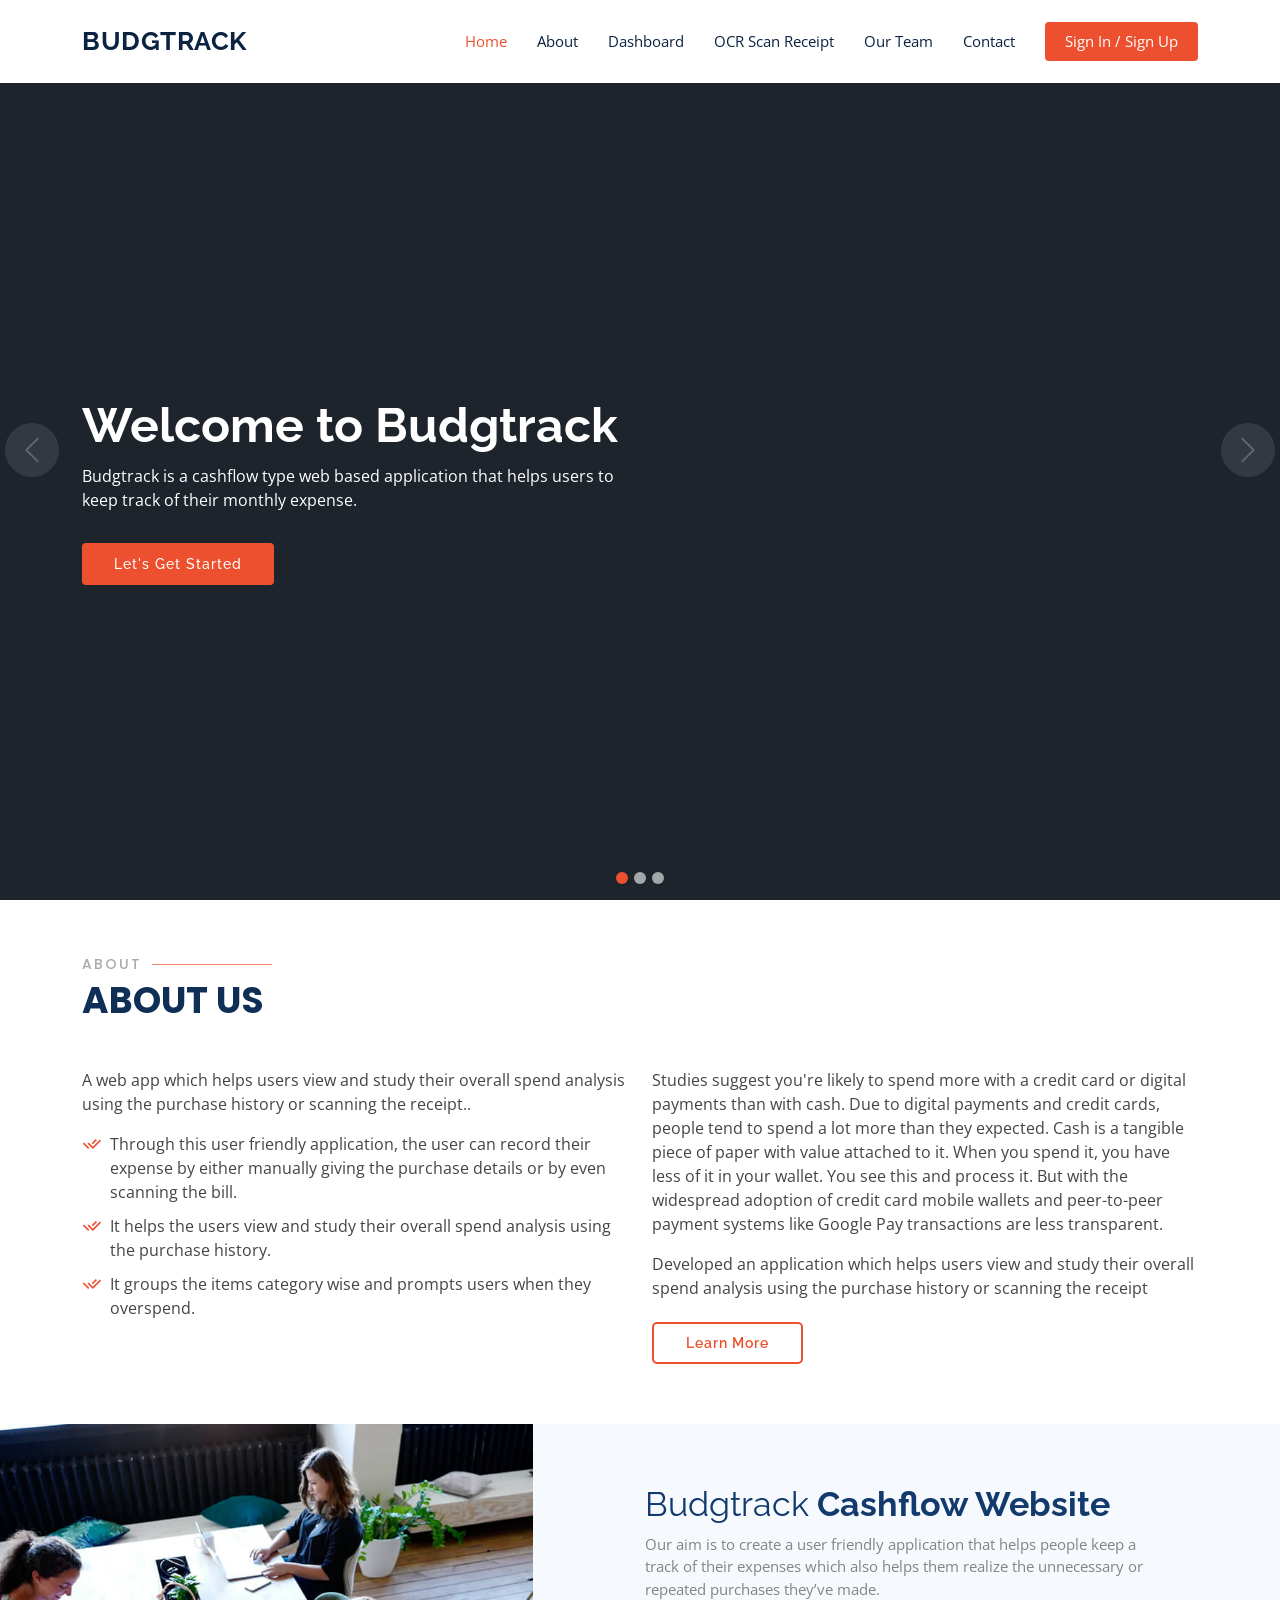
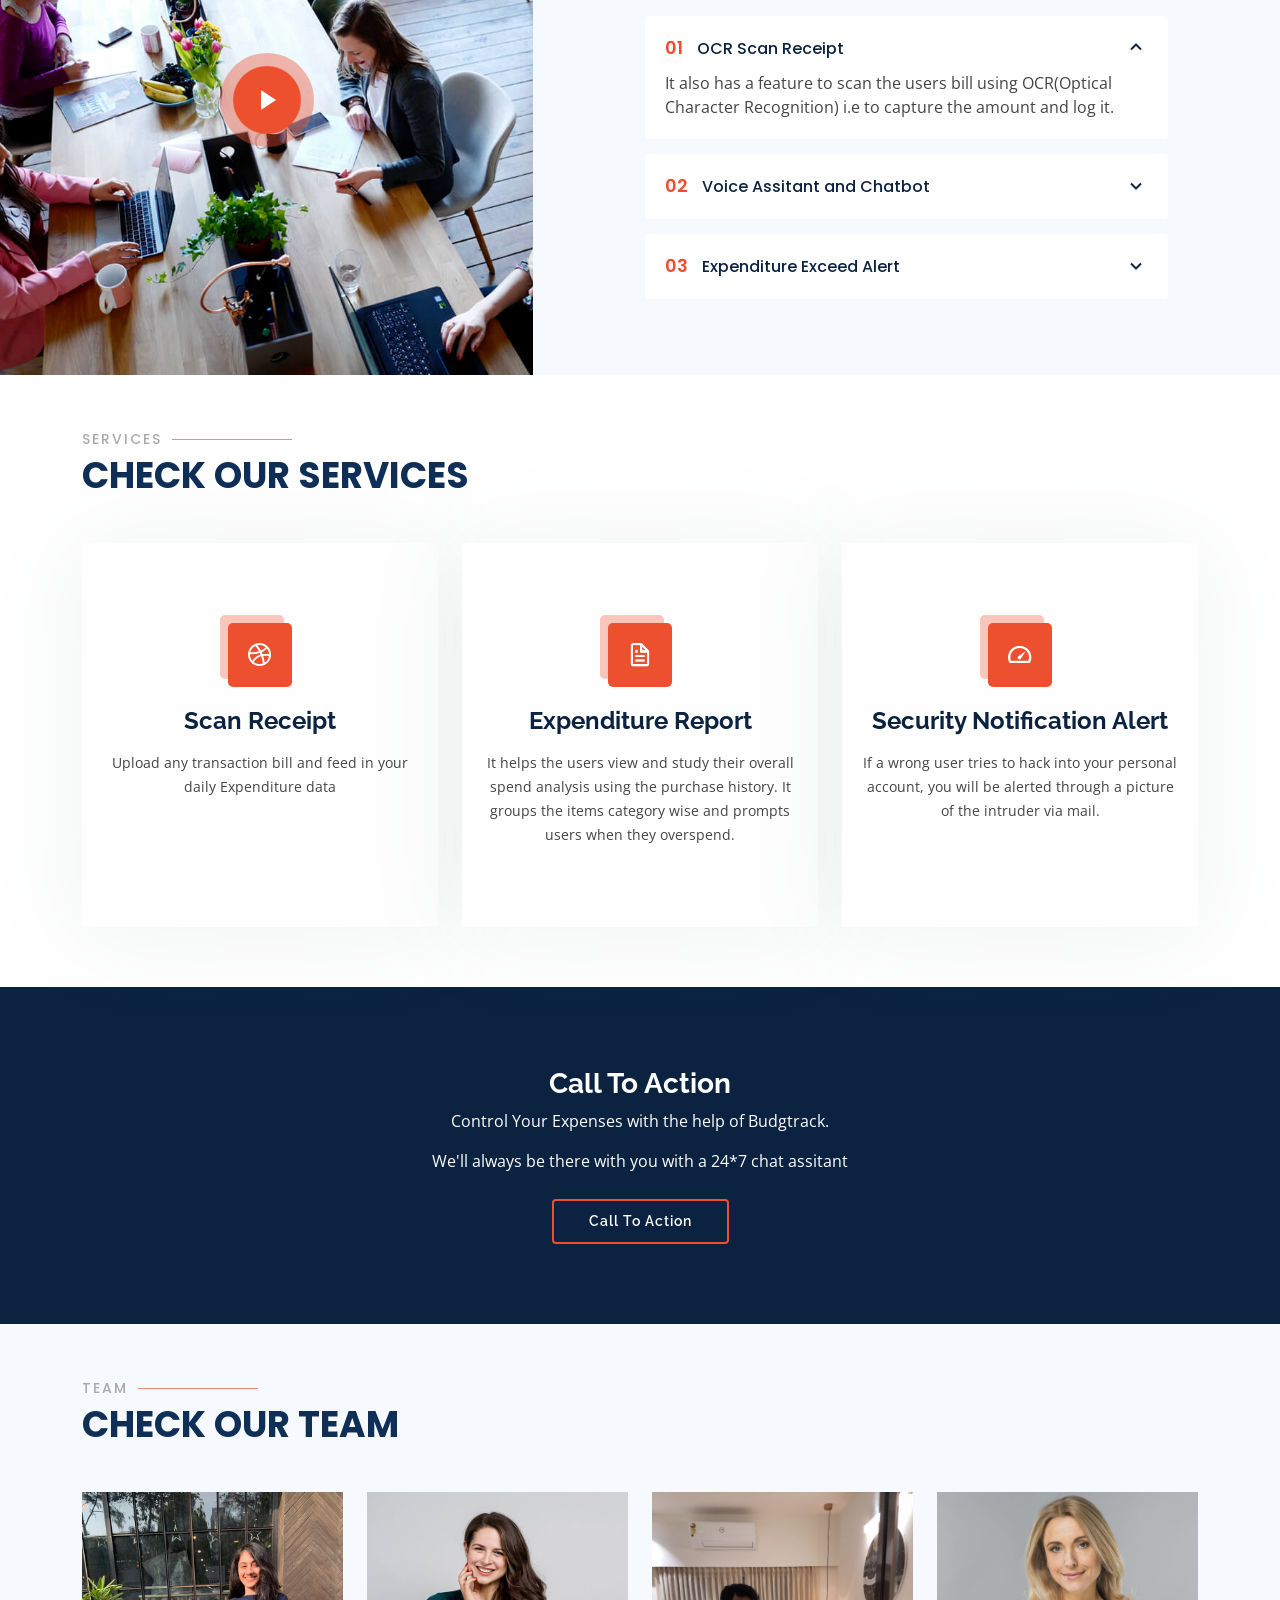
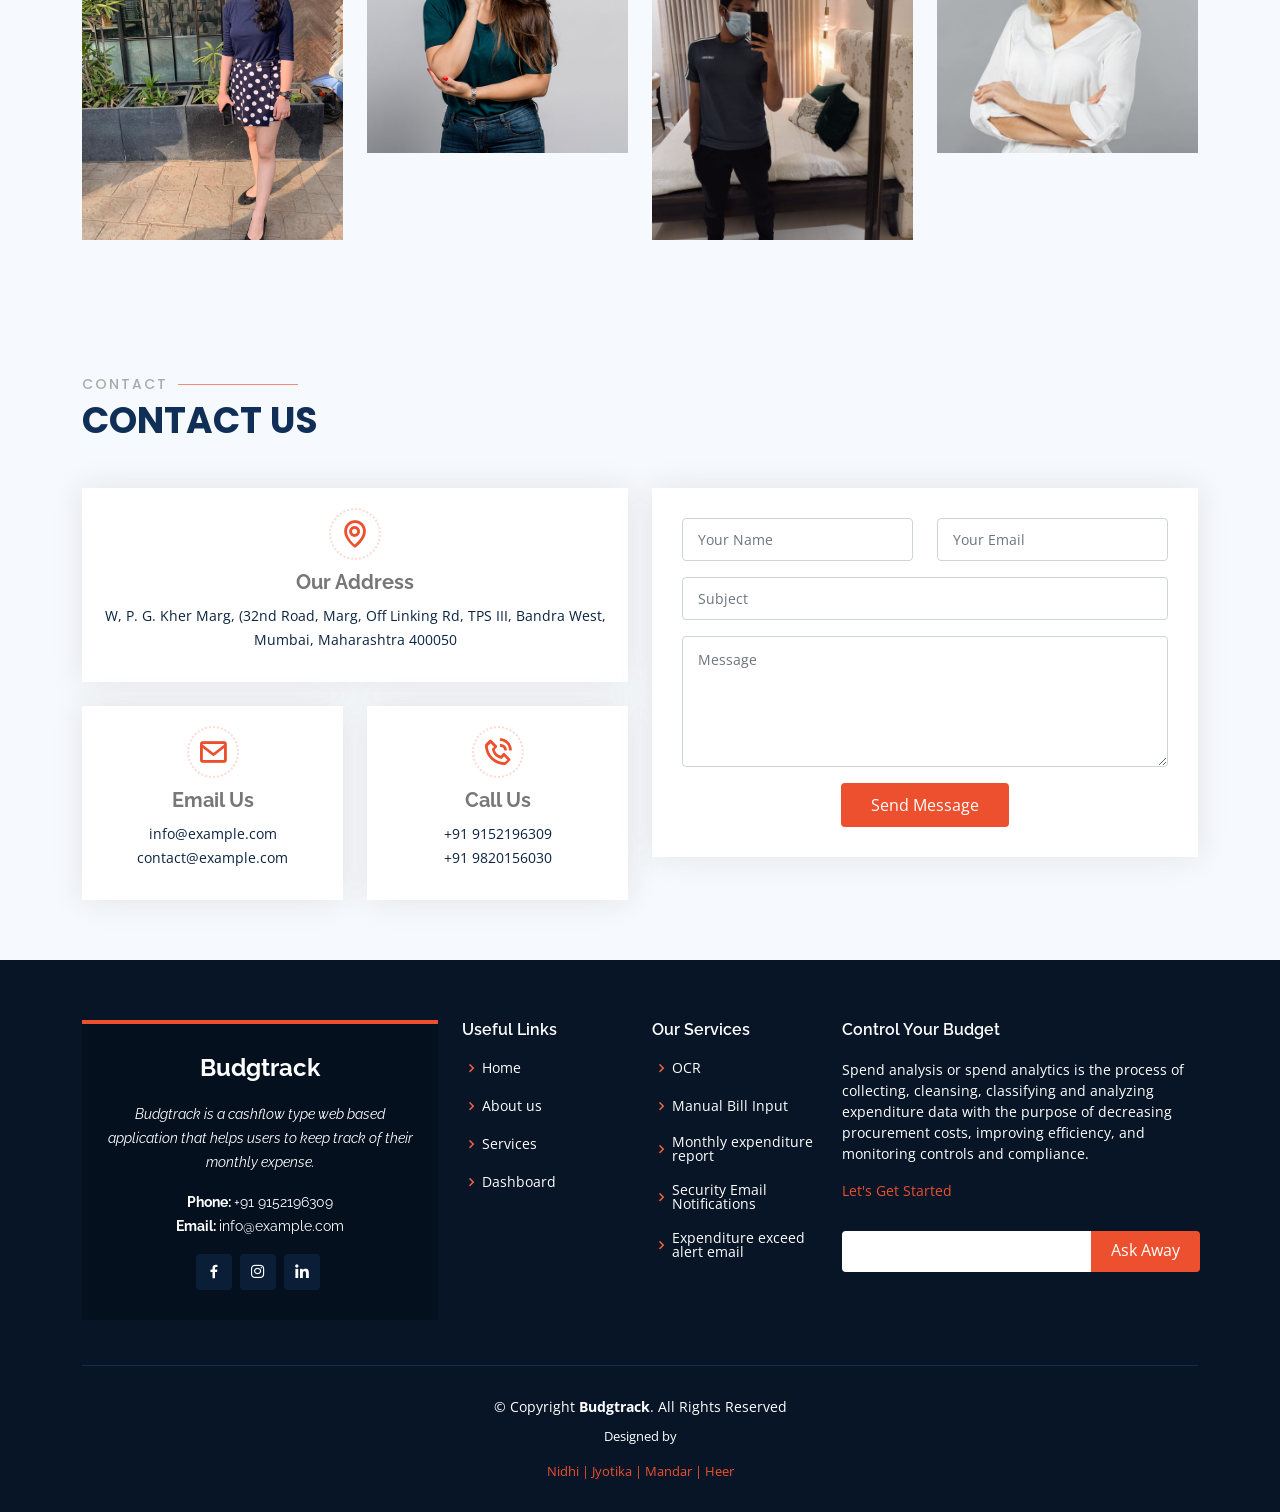
<file: index.html>
<!DOCTYPE html>
<html lang="en">

<head>
  <meta charset="utf-8">
  <meta content="width=device-width, initial-scale=1.0" name="viewport">

  <title>Budgtrack - Cashflow based webiste</title>
  <meta content="" name="description">
  <meta content="" name="keywords">

  <!-- Google Fonts -->
  <link
    href="https://fonts.googleapis.com/css?family=Open+Sans:300,300i,400,400i,600,600i,700,700i|Raleway:300,300i,400,400i,500,500i,600,600i,700,700i|Poppins:300,300i,400,400i,500,500i,600,600i,700,700i"
    rel="stylesheet">

  <!-- Vendor CSS Files -->
  <link href="assets/vendor/animate.css/animate.min.css" rel="stylesheet">
  <link href="assets/vendor/aos/aos.css" rel="stylesheet">
  <link href="assets/vendor/bootstrap/css/bootstrap.min.css" rel="stylesheet">
  <link href="assets/vendor/bootstrap-icons/bootstrap-icons.css" rel="stylesheet">
  <link href="assets/vendor/boxicons/css/boxicons.min.css" rel="stylesheet">
  <link href="assets/vendor/glightbox/css/glightbox.min.css" rel="stylesheet">
  <link href="assets/vendor/remixicon/remixicon.css" rel="stylesheet">
  <link href="assets/vendor/swiper/swiper-bundle.min.css" rel="stylesheet">

  <!-- Template Main CSS File -->
  <link href="assets/css/style.css" rel="stylesheet">

  <!-- =======================================================
  * Template Name: Multi - v4.7.0
  * Template URL: https://bootstrapmade.com/multi-responsive-bootstrap-template/
  * Author: BootstrapMade.com
  * License: https://bootstrapmade.com/license/
  ======================================================== -->
</head>

<body>

  <!-- ======= Header ======= -->
  <header id="header" class="fixed-top">
    <div class="container d-flex align-items-center justify-content-between">

      <h1 class="logo"><a href="index.html">Budgtrack</a></h1>
      <!-- Uncomment below if you prefer to use an image logo -->
      <!-- <a href="index.html" class="logo"><img src="assets/img/logo.png" alt="" class="img-fluid"></a>-->

      <nav id="navbar" class="navbar">
        <ul>
          <li><a class="nav-link scrollto active" href="#hero">Home</a></li>
          <li><a class="nav-link scrollto" href="#about">About</a></li>
          <li><a class="nav-link scrollto" href="#services">Dashboard</a></li>
          <li><a class="nav-link scrollto " href="#services">OCR Scan Receipt</a></li>
          <li><a class="nav-link scrollto " href="#team">Our Team</a></li>
          <li><a class="nav-link scrollto" href="#contact">Contact</a></li>
          <li><a class="getstarted scrollto" href="signin.html">Sign In / Sign Up</a></li>
        </ul>
        <i class="bi bi-list mobile-nav-toggle"></i>
      </nav><!-- .navbar -->

    </div>
  </header><!-- End Header -->

  <!-- ======= Hero Section ======= -->
  <section id="hero">
    <div id="heroCarousel" data-bs-interval="5000" class="carousel slide carousel-fade" data-bs-ride="carousel">

      <ol class="carousel-indicators" id="hero-carousel-indicators"></ol>

      <div class="carousel-inner" role="listbox">

        <!-- Slide 1 -->
        <div class="carousel-item active" style="background-image: url(https://qvalia.com/app/uploads/2021/08/010.jpg)">
          <div class="carousel-container">
            <div class="container">
              <h2 class="animate__animated animate__fadeInDown">Welcome to <span>Budgtrack</span></h2>
              <p class="animate__animated animate__fadeInUp">Budgtrack is a cashflow type web based application that
                helps users to keep track of their monthly expense.</p>
              <a href="#about" class="btn-get-started animate__animated animate__fadeInUp scrollto">Let's Get
                Started</a>
            </div>
          </div>
        </div>

        <!-- Slide 2 -->
        <div class="carousel-item"
          style="background-image: url(https://cdn.pixabay.com/photo/2020/02/07/18/05/graph-4827948_1280.jpg)">
          <div class="carousel-container">
            <div class="container">
              <h2 class="animate__animated animate__fadeInDown">Scan Receipt</h2>
              <p class="animate__animated animate__fadeInUp">Through this user friendly application, the user can record
                their expense by either manually giving the purchase details or by even scanning the bill.</p>
              <a href="#about" class="btn-get-started animate__animated animate__fadeInUp scrollto">Scan Any Transaction
                Receipt</a>
            </div>
          </div>
        </div>

        <!-- Slide 3 -->
        <div class="carousel-item"
          style="background-image: url(https://i0.wp.com/knowledge.carolina.com/wp-content/uploads/2021/08/graph_3068300.jpg?w=1440&ssl=1)">
          <div class="carousel-container">
            <div class="container">
              <h2 class="animate__animated animate__fadeInDown">Dashboard</h2>
              <p class="animate__animated animate__fadeInUp">It helps the users view and study their overall spend
                analysis using the purchase history.

                It groups the items category wise and prompts users when they overspend..</p>
              <a href="#about" class="btn-get-started animate__animated animate__fadeInUp scrollto">Dashboard</a>
            </div>
          </div>
        </div>

      </div>

      <a class="carousel-control-prev" href="#heroCarousel" role="button" data-bs-slide="prev">
        <span class="carousel-control-prev-icon bi bi-chevron-left" aria-hidden="true"></span>
      </a>

      <a class="carousel-control-next" href="#heroCarousel" role="button" data-bs-slide="next">
        <span class="carousel-control-next-icon bi bi-chevron-right" aria-hidden="true"></span>
      </a>

    </div>
  </section><!-- End Hero -->

  <main id="main">

    <!-- ======= About Section ======= -->
    <section id="about" class="about">
      <div class="container" data-aos="fade-up">

        <div class="section-title">
          <h2>About</h2>
          <p>About Us</p>
        </div>

        <div class="row content">
          <div class="col-lg-6">
            <p>
              A web app which helps users view and study their overall spend analysis using the purchase history or
              scanning the receipt..
            </p>
            <ul>
              <li><i class="ri-check-double-line"></i>Through this user friendly application, the user can record their
                expense by either manually giving the purchase details or by even scanning the bill.</li>
              <li><i class="ri-check-double-line"></i> It helps the users view and study their overall spend analysis
                using the purchase history.</li>
              <li><i class="ri-check-double-line"></i> It groups the items category wise and prompts users when they
                overspend.</li>
            </ul>
          </div>
          <div class="col-lg-6 pt-4 pt-lg-0">
            <p>
              Studies suggest you're likely to spend more with a credit card or digital payments than with cash. Due to
              digital payments and credit cards, people tend to spend a lot more than they expected. Cash is a tangible
              piece of paper with value attached to it. When you spend it, you have less of it in your wallet. You see
              this and process it. But with the widespread adoption of credit card mobile wallets and peer-to-peer
              payment systems like Google Pay
              transactions are less transparent.
            <p></p>
            Developed an application which helps users view and study their overall spend analysis using the purchase
            history or scanning the receipt
            </p>
            <a href="#" class="btn-learn-more">Learn More</a>
          </div>
        </div>

      </div>
    </section><!-- End About Section -->


    <!-- ======= Why Us Section ======= -->
    <section id="why-us" class="why-us section-bg">
      <div class="container-fluid" data-aos="fade-up">

        <div class="row">

          <div class="col-lg-5 align-items-stretch video-box" style='background-image: url("assets/img/why-us.jpg");'
            data-aos="zoom-in" data-aos-delay="100">
            <a href="https://www.youtube.com/watch?v=dASWZC1Fvh4&ab_channel=SourcingForce" class="venobox play-btn mb-4"
              data-vbtype="video" data-autoplay="true"></a>
          </div>

          <div class="col-lg-7 d-flex flex-column justify-content-center align-items-stretch">

            <div class="content">
              <h3>Budgtrack<strong> Cashflow Website</strong></h3>
              <p>
                Our aim is to create a user friendly application that helps people keep a track of their expenses which
                also helps them realize the unnecessary or repeated purchases they’ve made.

              </p>
            </div>

            <div class="accordion-list">
              <ul>
                <li>
                  <a data-bs-toggle="collapse" class="collapse" data-bs-target="#accordion-list-1"><span>01</span> OCR
                    Scan Receipt
                    <i class="bx bx-chevron-down icon-show"></i><i class="bx bx-chevron-up icon-close"></i></a>
                  <div id="accordion-list-1" class="collapse show" data-bs-parent=".accordion-list">
                    <p>
                      It also has a feature to scan the users bill using OCR(Optical Character Recognition) i.e to
                      capture the amount and log it.
                    </p>
                  </div>
                </li>

                <li>
                  <a data-bs-toggle="collapse" data-bs-target="#accordion-list-2" class="collapsed"><span>02</span>
                    Voice Assitant and Chatbot <i class="bx bx-chevron-down icon-show"></i><i
                      class="bx bx-chevron-up icon-close"></i></a>
                  <div id="accordion-list-2" class="collapse" data-bs-parent=".accordion-list">
                    <p>
                      To make it easier for technology challenged people, we included a voice
                      assistant and a chatbot for their help.

                    </p>
                  </div>
                </li>

                <li>
                  <a data-bs-toggle="collapse" data-bs-target="#accordion-list-3" class="collapsed"><span>03</span>
                    Expenditure Exceed Alert<i class="bx bx-chevron-down icon-show"></i><i
                      class="bx bx-chevron-up icon-close"></i></a>
                  <div id="accordion-list-3" class="collapse" data-bs-parent=".accordion-list">
                    <p>
                      A notification when the user exceeds their monthly budget is also a feature we have
                      implemented.
                    </p>
                  </div>
                </li>

              </ul>
            </div>

          </div>

        </div>

      </div>
    </section><!-- End Why Us Section -->

    <!-- ======= Services Section ======= -->
    <section id="services" class="services">
      <div class="container" data-aos="fade-up">

        <div class="section-title">
          <h2>Services</h2>
          <p>Check our Services</p>
        </div>

        <div class="row">
          <div class="col-lg-4 col-md-6 d-flex align-items-stretch" data-aos="zoom-in" data-aos-delay="100">
            <div class="icon-box">
              <div class="icon"><i class="bx bxl-dribbble"></i></div>
              <h4><a href="">Scan Receipt</a></h4>
              <p>Upload any transaction bill and feed in your daily Expenditure data</p>
            </div>
          </div>

          <div class="col-lg-4 col-md-6 d-flex align-items-stretch mt-4 mt-md-0" data-aos="zoom-in"
            data-aos-delay="200">
            <div class="icon-box">
              <div class="icon"><i class="bx bx-file"></i></div>
              <h4><a href="">Expenditure Report</a></h4>
              <p>It helps the users view and study their overall spend analysis using the purchase history.

                It groups the items category wise and prompts users when they overspend.</p>
            </div>
          </div>

          <div class="col-lg-4 col-md-6 d-flex align-items-stretch mt-4 mt-lg-0" data-aos="zoom-in"
            data-aos-delay="300">
            <div class="icon-box">
              <div class="icon"><i class="bx bx-tachometer"></i></div>
              <h4><a href="">Security Notification Alert</a></h4>
              <p>If a wrong user tries to hack into your personal account, you will be alerted through a picture of the
                intruder via mail.</p>
            </div>
          </div>
          <!--
          <div class="col-lg-4 col-md-6 d-flex align-items-stretch mt-4" data-aos="zoom-in" data-aos-delay="100">
            <div class="icon-box">
              <div class="icon"><i class="bx bx-world"></i></div>
              <h4><a href="">Nemo Enim</a></h4>
              <p>At vero eos et accusamus et iusto odio dignissimos ducimus qui blanditiis</p>
            </div>
          </div>

          <div class="col-lg-4 col-md-6 d-flex align-items-stretch mt-4" data-aos="zoom-in" data-aos-delay="200">
            <div class="icon-box">
              <div class="icon"><i class="bx bx-slideshow"></i></div>
              <h4><a href="">Dele cardo</a></h4>
              <p>Quis consequatur saepe eligendi voluptatem consequatur dolor consequuntur</p>
            </div>
          </div>

          <div class="col-lg-4 col-md-6 d-flex align-items-stretch mt-4" data-aos="zoom-in" data-aos-delay="300">
            <div class="icon-box">
              <div class="icon"><i class="bx bx-arch"></i></div>
              <h4><a href="">Divera don</a></h4>
              <p>Modi nostrum vel laborum. Porro fugit error sit minus sapiente sit aspernatur</p>
            </div>
          </div>

        </div>
        -->
        </div>
    </section><!-- End Services Section -->


    <!-- ======= Cta Section ======= -->
    <section id="cta" class="cta">
      <div class="container" data-aos="zoom-in">

        <div class="text-center">
          <h3>Call To Action</h3>
          <p> Control Your Expenses with the help of Budgtrack.</p>
          <p></p>
          <p>We'll always be there with you with a 24*7 chat assitant</p>
          <a class="cta-btn" href="#">Call To Action</a>
        </div>

      </div>
    </section><!-- End Cta Section -->


    <!-- ======= Team Section ======= -->
    <section id="team" class="team section-bg">
      <div class="container" data-aos="fade-up">

        <div class="section-title">
          <h2>Team</h2>
          <p>Check our Team</p>
        </div>

        <div class="row">

          <div class="col-xl-3 col-lg-4 col-md-6">
            <div class="member" data-aos="zoom-in" data-aos-delay="100">
              <img src="assets/img/team/team-1.jpg" class="img-fluid" alt="">
              <div class="member-info">
                <div class="member-info-content">
                  <h4>Nidhi Kashyap</h4>
                  <span>Front End and Chatbot Developer</span>
                </div>
                <div class="social">
                  <a href=""><i class="bi bi-instagram"></i></a>
                  <a href=""><i class="bi bi-linkedin"></i></a>
                </div>
              </div>
            </div>
          </div>

          <div class="col-xl-3 col-lg-4 col-md-6" data-wow-delay="0.1s">
            <div class="member" data-aos="zoom-in" data-aos-delay="200">
              <img src="assets/img/team/team-2.jpg" class="img-fluid" alt="">
              <div class="member-info">
                <div class="member-info-content">
                  <h4>Jyotika Kakar</h4>
                  <span>Front End and Voice Assitant Developer</span>
                </div>
                <div class="social">
                  <a href=""><i class="bi bi-instagram"></i></a>
                  <a href=""><i class="bi bi-linkedin"></i></a>
                </div>
              </div>
            </div>
          </div>

          <div class="col-xl-3 col-lg-4 col-md-6" data-wow-delay="0.2s">
            <div class="member" data-aos="zoom-in" data-aos-delay="300">
              <img src="assets/img/team/team-3.jpeg" class="img-fluid" alt="">
              <div class="member-info">
                <div class="member-info-content">
                  <h4>Mandar Kasangotuwar</h4>
                  <span>Backend Developer</span>
                </div>
                <div class="social">
                  <a href=""><i class="bi bi-instagram"></i></a>
                  <a href=""><i class="bi bi-linkedin"></i></a>
                </div>
              </div>
            </div>
          </div>

          <div class="col-xl-3 col-lg-4 col-md-6" data-wow-delay="0.3s">
            <div class="member" data-aos="zoom-in" data-aos-delay="400">
              <img src="assets/img/team/team-4.jpg" class="img-fluid" alt="">
              <div class="member-info">
                <div class="member-info-content">
                  <h4>Heer Kapadia</h4>
                  <span>Monthly Report using Py Charts Developer</span>
                </div>
                <div class="social">
                  <a href=""><i class="bi bi-instagram"></i></a>
                  <a href=""><i class="bi bi-linkedin"></i></a>
                </div>
              </div>
            </div>
          </div>

        </div>

      </div>
    </section><!-- End Team Section -->


    <!-- ======= Contact Section ======= -->
    <section id="contact" class="contact section-bg">
      <div class="container" data-aos="fade-up">

        <div class="section-title">
          <h2>Contact</h2>
          <p>Contact Us</p>
        </div>

        <div class="row">

          <div class="col-lg-6">

            <div class="row">
              <div class="col-md-12">
                <div class="info-box">
                  <i class="bx bx-map"></i>
                  <h3>Our Address</h3>
                  <p>W, P. G. Kher Marg, (32nd Road, Marg, Off Linking Rd, TPS III, Bandra West, Mumbai, Maharashtra
                    400050</p>
                </div>
              </div>
              <div class="col-md-6">
                <div class="info-box mt-4">
                  <i class="bx bx-envelope"></i>
                  <h3>Email Us</h3>
                  <p>info@example.com<br>contact@example.com</p>
                </div>
              </div>
              <div class="col-md-6">
                <div class="info-box mt-4">
                  <i class="bx bx-phone-call"></i>
                  <h3>Call Us</h3>
                  <p>+91 9152196309<br>+91 9820156030</p>
                </div>
              </div>
            </div>

          </div>

          <div class="col-lg-6">
            <form action="forms/contact.php" method="post" role="form" class="php-email-form">
              <div class="row">
                <div class="col-md-6 form-group">
                  <input type="text" name="name" class="form-control" id="name" placeholder="Your Name" required>
                </div>
                <div class="col-md-6 form-group mt-3 mt-md-0">
                  <input type="email" class="form-control" name="email" id="email" placeholder="Your Email" required>
                </div>
              </div>
              <div class="form-group mt-3">
                <input type="text" class="form-control" name="subject" id="subject" placeholder="Subject" required>
              </div>
              <div class="form-group mt-3">
                <textarea class="form-control" name="message" rows="5" placeholder="Message" required></textarea>
              </div>
              <div class="my-3">
                <div class="loading">Loading</div>
                <div class="error-message"></div>
                <div class="sent-message">Your message has been sent. Thank you!</div>
              </div>
              <div class="text-center"><button type="submit">Send Message</button></div>
            </form>
          </div>

        </div>

      </div>
    </section><!-- End Contact Section -->

  </main><!-- End #main -->

  <!-- ======= Footer ======= -->
  <footer id="footer">
    <div class="footer-top">
      <div class="container">
        <div class="row">

          <div class="col-lg-4 col-md-6">
            <div class="footer-info">
              <h3>Budgtrack</h3>
              <p class="pb-3"><em>Budgtrack is a cashflow type web based application that helps users to keep track of
                  their monthly expense.</em>
              </p>
              <p>
                <strong>Phone: </strong> +91 9152196309<br>
                <strong>Email: </strong> info@example.com<br>
              </p>
              <div class="social-links mt-3">
                <a href="#" class="facebook"><i class="bx bxl-facebook"></i></a>
                <a href="#" class="instagram"><i class="bx bxl-instagram"></i></a>
                <a href="#" class="linkedin"><i class="bx bxl-linkedin"></i></a>
              </div>
            </div>
          </div>

          <div class="col-lg-2 col-md-6 footer-links">
            <h4>Useful Links</h4>
            <ul>
              <li><i class="bx bx-chevron-right"></i> <a href="#">Home</a></li>
              <li><i class="bx bx-chevron-right"></i> <a href="#">About us</a></li>
              <li><i class="bx bx-chevron-right"></i> <a href="#">Services</a></li>
              <li><i class="bx bx-chevron-right"></i> <a href="#">Dashboard</a></li>
            </ul>
          </div>

          <div class="col-lg-2 col-md-6 footer-links">
            <h4>Our Services</h4>
            <ul>
              <li><i class="bx bx-chevron-right"></i> <a href="#">OCR</a></li>
              <li><i class="bx bx-chevron-right"></i> <a href="#">Manual Bill Input</a></li>
              <li><i class="bx bx-chevron-right"></i> <a href="#">Monthly expenditure report</a></li>
              <li><i class="bx bx-chevron-right"></i> <a href="#">Security Email Notifications</a></li>
              <li><i class="bx bx-chevron-right"></i> <a href="#">Expenditure exceed alert email</a></li>
            </ul>
          </div>

          <div class="col-lg-4 col-md-6 footer-newsletter">
            <h4>Control Your Budget</h4>
            <p>Spend analysis or spend analytics is the process of collecting, cleansing, classifying and analyzing
              expenditure data with the purpose of decreasing procurement costs, improving efficiency, and monitoring
              controls and compliance. </p>
            <a href="#about" class="btn-get-started animate__animated animate__fadeInUp scrollto">Let's Get
              Started</a>
            <form action="" method="post">
              <input type="email" name="email"><input type="submit" value="Ask Away">
            </form>

          </div>

        </div>
      </div>
    </div>

    <div class="container">
      <div class="copyright">
        &copy; Copyright <strong><span>Budgtrack</span></strong>. All Rights Reserved
      </div>
      <div class="credits">
        <!-- All the links in the footer should remain intact. -->
        <!-- You can delete the links only if you purchased the pro version. -->
        <!-- Licensing information: https://bootstrapmade.com/license/ -->
        <!-- Purchase the pro version with working PHP/AJAX contact form: https://bootstrapmade.com/multi-responsive-bootstrap-template/ -->
        Designed by <a href="https://bootstrapmade.com/">
          <p></p> Nidhi | Jyotika | Mandar | Heer
        </a>
      </div>
    </div>
  </footer><!-- End Footer -->

  <div id="preloader"></div>
  <a href="#" class="back-to-top d-flex align-items-center justify-content-center"><i
      class="bi bi-arrow-up-short"></i></a>

  <!-- Vendor JS Files -->
  <script src="assets/vendor/purecounter/purecounter.js"></script>
  <script src="assets/vendor/aos/aos.js"></script>
  <script src="assets/vendor/bootstrap/js/bootstrap.bundle.min.js"></script>
  <script src="assets/vendor/glightbox/js/glightbox.min.js"></script>
  <script src="assets/vendor/isotope-layout/isotope.pkgd.min.js"></script>
  <script src="assets/vendor/swiper/swiper-bundle.min.js"></script>
  <script src="assets/vendor/php-email-form/validate.js"></script>

  <!-- Template Main JS File -->
  <script src="assets/js/main.js"></script>

</body>

</html>
</file>
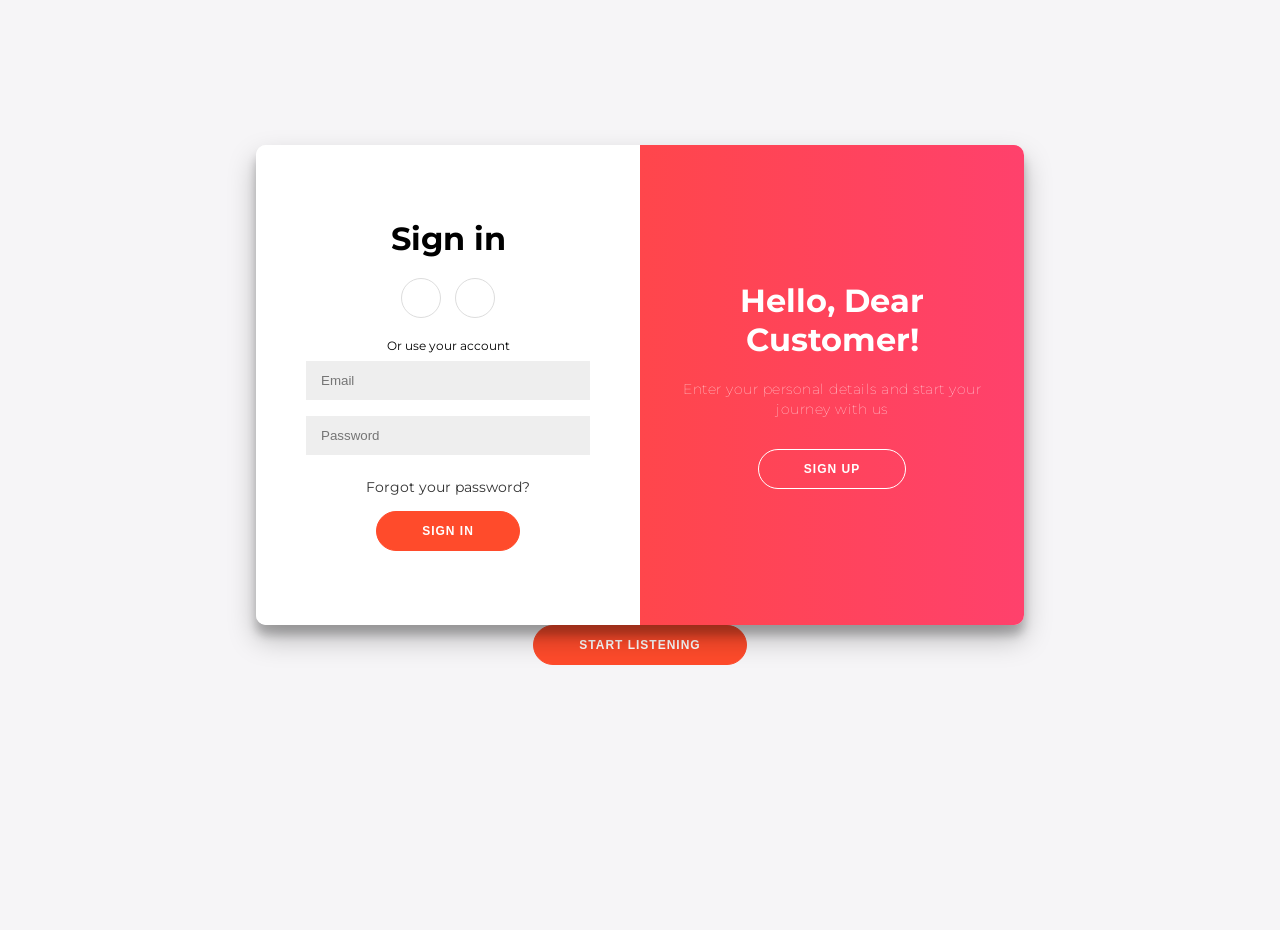
<file: signin.html>
<!DOCTYPE html>
<html lang="en">

<head>
    <meta charset="UTF-8">
    <meta http-equiv="X-UA-Compatible" content="IE=edge">
    <meta name="viewport" content="width=device-width, initial-scale=1.0">
    <title>Sign Up / Log In</title>
    <link href="assets/css/signin.css" rel="stylesheet">
</head>

<body>
    <div class="container" id="container">
        <div class="form-container sign-up-container">
            <form action="#">
                <h1>Create Account</h1>
                <div class="social-container">
                    <a href="https://accounts.google.com/ServiceLogin/signinchooser?service=mail&passive=1209600&osid=1&continue=https%3A%2F%2Fmail.google.com%2Fmail%2Fu%2F0%2F&followup=https%3A%2F%2Fmail.google.com%2Fmail%2Fu%2F0%2F&emr=1&flowName=GlifWebSignIn&flowEntry=ServiceLogin"
                        class="social"><i class="fab fa-google-plus-g"></i></a>
                    <a href="https://www.linkedin.com/home" class="social"><i class="fab fa-linkedin-in"></i></a>
                </div>
                <span>Or use your email for registration</span>
                <input type="text" placeholder="Name" id="name" />
                <input type="email" placeholder="Email" id="email" />
                <input type="password" placeholder="Password" id="password" />
                <script>
                    const element = document.getElementById("name");
                    element.value = process(rawText);
                </script>
                <button>Sign Up</button>
            </form>
        </div>
        <div class="form-container sign-in-container">
            <form action="#">
                <h1>Sign in</h1>
                <div class="social-container">

                    <a href="https://accounts.google.com/ServiceLogin/signinchooser?service=mail&passive=1209600&osid=1&continue=https%3A%2F%2Fmail.google.com%2Fmail%2Fu%2F0%2F&followup=https%3A%2F%2Fmail.google.com%2Fmail%2Fu%2F0%2F&emr=1&flowName=GlifWebSignIn&flowEntry=ServiceLogin"
                        class="social">

                        <i class="fab fa-google-plus-g"></i></a>
                    <a href="https://www.linkedin.com/home" class="social"><i class="fab fa-linkedin-in"></i></a>
                </div>
                <span>Or use your account</span>
                <input type="email" placeholder="Email" />
                <input type="password" placeholder="Password" />
                <a href="#">Forgot your password?</a>
                <button>Sign In</button>
            </form>
        </div>
        <div class="overlay-container">
            <div class="overlay">
                <div class="overlay-panel overlay-left">
                    <h1>Welcome Back!</h1>
                    <p>To keep connected with us please login with your personal info</p>
                    <button class="ghost" id="signIn">Sign In</button>
                </div>
                <div class="overlay-panel overlay-right">
                    <h1>Hello, Dear Customer!</h1>
                    <p>Enter your personal details and start your journey with us</p>
                    <button class="ghost" id="signUp">Sign Up</button>
                </div>
            </div>
        </div>
    </div>



</body>
<script src="assets/js/signin.js"></script>
<script src="assets/js/voiceassitant.js"></script>

</html>
</file>
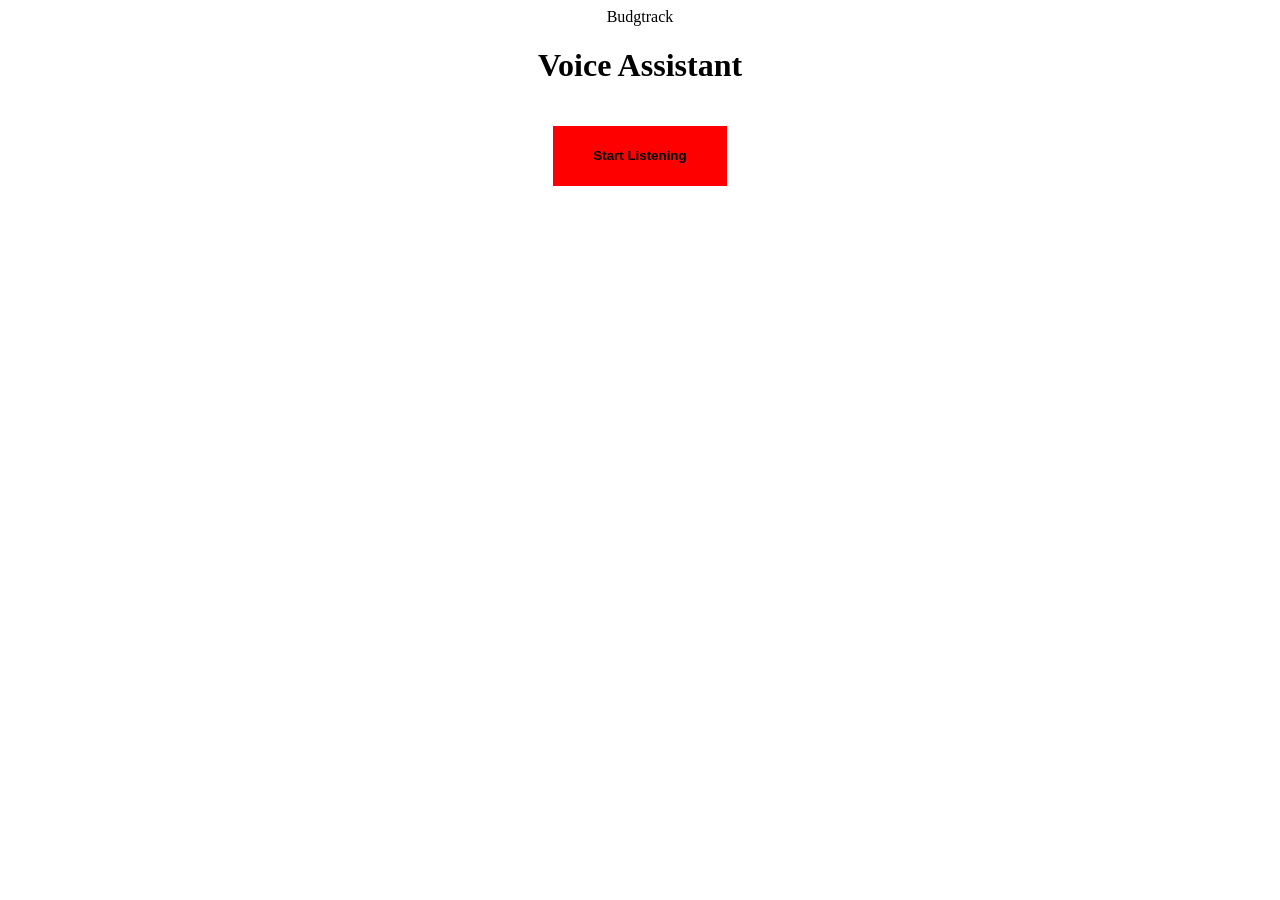
<file: voiceassitant.html>
<!DOCTYPE html>
<html lang="en">

<head>
    <!-- Required meta tags -->
    <meta charset="UTF-8" />
    <meta name="viewport" content="width=device-width, initial-scale=1.0" />
    <meta http-equiv="X-UA-Compatible" content="IE=edge">

    <!-- Styling Elements -->
    <style>
        h {
            text-align: center;
        }

        p {
            text-align: center;
        }

        div {
            text-align: center;
        }

        script {
            text-align: center;
        }

        button {
            margin-top: 20px;
            line-height: 60px;
            font-weight: bold;
            padding: 0 40px;
            background: red;
            border: none;
        }

        body {
            text-align: center;
        }
    </style>

    <title>Voice Assistant</title>
</head>

<body>
    <nav class="navbar navbar-dark bg-dark">
        <nav class="navbar navbar-expand-lg navbar-light bg-dark">
            <div class="container-md">
                <a class="navbar-brand" target="_blank">Budgtrack</a>
            </div>
        </nav>
    </nav>

    <h1>Voice Assistant</h1>
    <script src="assets/js/voiceassitant.js"></script>
</body>

</html>
</file>
<file: assets/css/signin.css>
@import url('https://fonts.googleapis.com/css?family=Montserrat:400,800');

* {
    box-sizing: border-box;
}

body {
    background: #f6f5f7;
    display: flex;
    justify-content: center;
    align-items: center;
    flex-direction: column;
    font-family: 'Montserrat', sans-serif;
    height: 100vh;
    margin: -20px 0 50px;
}

h1 {
    font-weight: bold;
    margin: 0;
}

h2 {
    text-align: center;
}

p {
    font-size: 14px;
    font-weight: 100;
    line-height: 20px;
    letter-spacing: 0.5px;
    margin: 20px 0 30px;
}

span {
    font-size: 12px;
}

a {
    color: #333;
    font-size: 14px;
    text-decoration: none;
    margin: 15px 0;
}

button {
    border-radius: 20px;
    border: 1px solid #FF4B2B;
    background-color: #FF4B2B;
    color: #FFFFFF;
    font-size: 12px;
    font-weight: bold;
    padding: 12px 45px;
    letter-spacing: 1px;
    text-transform: uppercase;
    transition: transform 80ms ease-in;
}

button:active {
    transform: scale(0.95);
}

button:focus {
    outline: none;
}

button.ghost {
    background-color: transparent;
    border-color: #FFFFFF;
}

form {
    background-color: #FFFFFF;
    display: flex;
    align-items: center;
    justify-content: center;
    flex-direction: column;
    padding: 0 50px;
    height: 100%;
    text-align: center;
}

input {
    background-color: #eee;
    border: none;
    padding: 12px 15px;
    margin: 8px 0;
    width: 100%;
}

.container {
    background-color: #fff;
    border-radius: 10px;
    box-shadow: 0 14px 28px rgba(0, 0, 0, 0.25),
        0 10px 10px rgba(0, 0, 0, 0.22);
    position: relative;
    overflow: hidden;
    width: 768px;
    max-width: 100%;
    min-height: 480px;
}

.form-container {
    position: absolute;
    top: 0;
    height: 100%;
    transition: all 0.6s ease-in-out;
}

.sign-in-container {
    left: 0;
    width: 50%;
    z-index: 2;
}

.container.right-panel-active .sign-in-container {
    transform: translateX(100%);
}

.sign-up-container {
    left: 0;
    width: 50%;
    opacity: 0;
    z-index: 1;
}

.container.right-panel-active .sign-up-container {
    transform: translateX(100%);
    opacity: 1;
    z-index: 5;
    animation: show 0.6s;
}

@keyframes show {

    0%,
    49.99% {
        opacity: 0;
        z-index: 1;
    }

    50%,
    100% {
        opacity: 1;
        z-index: 5;
    }
}

.overlay-container {
    position: absolute;
    top: 0;
    left: 50%;
    width: 50%;
    height: 100%;
    overflow: hidden;
    transition: transform 0.6s ease-in-out;
    z-index: 100;
}

.container.right-panel-active .overlay-container {
    transform: translateX(-100%);
}

.overlay {
    background: #FF416C;
    background: -webkit-linear-gradient(to right, #FF4B2B, #FF416C);
    background: linear-gradient(to right, #FF4B2B, #FF416C);
    background-repeat: no-repeat;
    background-size: cover;
    background-position: 0 0;
    color: #FFFFFF;
    position: relative;
    left: -100%;
    height: 100%;
    width: 200%;
    transform: translateX(0);
    transition: transform 0.6s ease-in-out;
}

.container.right-panel-active .overlay {
    transform: translateX(50%);
}

.overlay-panel {
    position: absolute;
    display: flex;
    align-items: center;
    justify-content: center;
    flex-direction: column;
    padding: 0 40px;
    text-align: center;
    top: 0;
    height: 100%;
    width: 50%;
    transform: translateX(0);
    transition: transform 0.6s ease-in-out;
}

.overlay-left {
    transform: translateX(-20%);
}

.container.right-panel-active .overlay-left {
    transform: translateX(0);
}

.overlay-right {
    right: 0;
    transform: translateX(0);
}

.container.right-panel-active .overlay-right {
    transform: translateX(20%);
}

.social-container {
    margin: 20px 0;
}

.social-container a {
    border: 1px solid #DDDDDD;
    border-radius: 50%;
    display: inline-flex;
    justify-content: center;
    align-items: center;
    margin: 0 5px;
    height: 40px;
    width: 40px;
}

footer {
    background-color: #222;
    color: #fff;
    font-size: 14px;
    bottom: 0;
    position: fixed;
    left: 0;
    right: 0;
    text-align: center;
    z-index: 999;
}

footer p {
    margin: 10px 0;
}

footer i {
    color: red;
}

footer a {
    color: #3c97bf;
    text-decoration: none;
}
</file>
<file: assets/css/style.css>
/**
* Template Name: Multi - v4.7.0
* Template URL: https://bootstrapmade.com/multi-responsive-bootstrap-template/
* Author: BootstrapMade.com
* License: https://bootstrapmade.com/license/
*/

/*--------------------------------------------------------------
# General
--------------------------------------------------------------*/
body {
  font-family: "Open Sans", sans-serif;
  color: #444444;
}

a {
  color: #ed502e;
  text-decoration: none;
}

a:hover {
  color: #f1775d;
  text-decoration: none;
}

h1,
h2,
h3,
h4,
h5,
h6 {
  font-family: "Raleway", sans-serif;
}

/*--------------------------------------------------------------
# Preloader
--------------------------------------------------------------*/
#preloader {
  position: fixed;
  top: 0;
  left: 0;
  right: 0;
  bottom: 0;
  z-index: 9999;
  overflow: hidden;
  background: #fff;
}

#preloader:before {
  content: "";
  position: fixed;
  top: calc(50% - 30px);
  left: calc(50% - 30px);
  border: 6px solid #ed502e;
  border-top-color: white;
  border-radius: 50%;
  width: 60px;
  height: 60px;
  -webkit-animation: animate-preloader 1s linear infinite;
  animation: animate-preloader 1s linear infinite;
}

@-webkit-keyframes animate-preloader {
  0% {
    transform: rotate(0deg);
  }

  100% {
    transform: rotate(360deg);
  }
}

@keyframes animate-preloader {
  0% {
    transform: rotate(0deg);
  }

  100% {
    transform: rotate(360deg);
  }
}

/*--------------------------------------------------------------
# Back to top button
--------------------------------------------------------------*/
.back-to-top {
  position: fixed;
  visibility: hidden;
  opacity: 0;
  right: 15px;
  bottom: 15px;
  z-index: 996;
  background: #ed502e;
  width: 40px;
  height: 40px;
  border-radius: 4px;
  transition: all 0.4s;
}

.back-to-top i {
  font-size: 28px;
  color: #fff;
  line-height: 0;
}

.back-to-top:hover {
  background: #f06f54;
  color: #fff;
}

.back-to-top.active {
  visibility: visible;
  opacity: 1;
}

/*--------------------------------------------------------------
# Header
--------------------------------------------------------------*/
#header {
  background: #fff;
  transition: all 0.5s;
  z-index: 997;
  padding: 20px 0;
}

#header.header-scrolled {
  padding: 12px 0;
  box-shadow: 0px 2px 15px rgba(0, 0, 0, 0.1);
}

#header .logo {
  font-size: 26px;
  margin: 0;
  padding: 0;
  line-height: 1;
  font-weight: 700;
  letter-spacing: 0.5px;
  text-transform: uppercase;
}

#header .logo a {
  color: #0b2341;
}

#header .logo img {
  max-height: 40px;
}

/*--------------------------------------------------------------
# Navigation Menu
--------------------------------------------------------------*/
/**
* Desktop Navigation 
*/
.navbar {
  padding: 0;
}

.navbar ul {
  margin: 0;
  padding: 0;
  display: flex;
  list-style: none;
  align-items: center;
}

.navbar li {
  position: relative;
}

.navbar a,
.navbar a:focus {
  display: flex;
  align-items: center;
  justify-content: space-between;
  padding: 10px 0 10px 30px;
  font-size: 15px;
  color: #0b2341;
  white-space: nowrap;
  transition: 0.3s;
}

.navbar a i,
.navbar a:focus i {
  font-size: 12px;
  line-height: 0;
  margin-left: 5px;
}

.navbar a:hover,
.navbar .active,
.navbar .active:focus,
.navbar li:hover>a {
  color: #ed502e;
}

.navbar .getstarted,
.navbar .getstarted:focus {
  background: #ed502e;
  padding: 8px 20px;
  margin-left: 30px;
  border-radius: 4px;
  color: #fff;
}

.navbar .getstarted:hover,
.navbar .getstarted:focus:hover {
  color: #fff;
  background: #ef6445;
}

.navbar .dropdown ul {
  display: block;
  position: absolute;
  left: 14px;
  top: calc(100% + 30px);
  margin: 0;
  padding: 10px 0;
  z-index: 99;
  opacity: 0;
  visibility: hidden;
  background: #fff;
  box-shadow: 0px 0px 30px rgba(127, 137, 161, 0.25);
  transition: 0.3s;
}

.navbar .dropdown ul li {
  min-width: 200px;
}

.navbar .dropdown ul a {
  padding: 10px 20px;
  text-transform: none;
}

.navbar .dropdown ul a i {
  font-size: 12px;
}

.navbar .dropdown ul a:hover,
.navbar .dropdown ul .active:hover,
.navbar .dropdown ul li:hover>a {
  color: #ed502e;
}

.navbar .dropdown:hover>ul {
  opacity: 1;
  top: 100%;
  visibility: visible;
}

.navbar .dropdown .dropdown ul {
  top: 0;
  left: calc(100% - 30px);
  visibility: hidden;
}

.navbar .dropdown .dropdown:hover>ul {
  opacity: 1;
  top: 0;
  left: 100%;
  visibility: visible;
}

@media (max-width: 1366px) {
  .navbar .dropdown .dropdown ul {
    left: -90%;
  }

  .navbar .dropdown .dropdown:hover>ul {
    left: -100%;
  }
}

/**
* Mobile Navigation 
*/
.mobile-nav-toggle {
  color: #0b2341;
  font-size: 28px;
  cursor: pointer;
  display: none;
  line-height: 0;
  transition: 0.5s;
}

.mobile-nav-toggle.bi-x {
  color: #fff;
}

@media (max-width: 991px) {
  .mobile-nav-toggle {
    display: block;
  }

  .navbar ul {
    display: none;
  }
}

.navbar-mobile {
  position: fixed;
  overflow: hidden;
  top: 0;
  right: 0;
  left: 0;
  bottom: 0;
  background: rgba(4, 12, 21, 0.9);
  transition: 0.3s;
  z-index: 999;
}

.navbar-mobile .mobile-nav-toggle {
  position: absolute;
  top: 15px;
  right: 15px;
}

.navbar-mobile ul {
  display: block;
  position: absolute;
  top: 55px;
  right: 15px;
  bottom: 15px;
  left: 15px;
  padding: 10px 0;
  background-color: #fff;
  overflow-y: auto;
  transition: 0.3s;
}

.navbar-mobile a,
.navbar-mobile a:focus {
  padding: 10px 20px;
  font-size: 15px;
  color: #0b2341;
}

.navbar-mobile a:hover,
.navbar-mobile .active,
.navbar-mobile li:hover>a {
  color: #ed502e;
}

.navbar-mobile .getstarted,
.navbar-mobile .getstarted:focus {
  margin: 15px;
}

.navbar-mobile .dropdown ul {
  position: static;
  display: none;
  margin: 10px 20px;
  padding: 10px 0;
  z-index: 99;
  opacity: 1;
  visibility: visible;
  background: #fff;
  box-shadow: 0px 0px 30px rgba(127, 137, 161, 0.25);
}

.navbar-mobile .dropdown ul li {
  min-width: 200px;
}

.navbar-mobile .dropdown ul a {
  padding: 10px 20px;
}

.navbar-mobile .dropdown ul a i {
  font-size: 12px;
}

.navbar-mobile .dropdown ul a:hover,
.navbar-mobile .dropdown ul .active:hover,
.navbar-mobile .dropdown ul li:hover>a {
  color: #ed502e;
}

.navbar-mobile .dropdown>.dropdown-active {
  display: block;
}

/*--------------------------------------------------------------
# Hero Section
--------------------------------------------------------------*/
#hero {
  width: 100%;
  height: 100vh;
  background-color: rgba(4, 12, 21, 0.8);
  overflow: hidden;
  position: relative;
}

#hero .carousel,
#hero .carousel-inner,
#hero .carousel-item,
#hero .carousel-item::before {
  position: absolute;
  top: 0;
  right: 0;
  left: 0;
  bottom: 0;
}

#hero .carousel-item {
  background-size: cover;
  background-position: top center;
  background-repeat: no-repeat;
}

#hero .carousel-item::before {
  content: "";
  background-color: rgba(4, 12, 21, 0.5);
}

#hero .carousel-container {
  display: flex;
  align-items: center;
  position: absolute;
  bottom: 0;
  top: 82px;
  left: 50px;
  right: 50px;
}

#hero h2 {
  color: #fff;
  margin: 0;
  font-size: 48px;
  font-weight: 700;
}

#hero p {
  -webkit-animation-delay: 0.4s;
  animation-delay: 0.4s;
  color: #fff;
  margin-top: 10px;
}

@media (min-width: 1200px) {
  #hero p {
    width: 50%;
  }
}

#hero .carousel-inner .carousel-item {
  transition-property: opacity;
  background-position: center top;
}

#hero .carousel-inner .carousel-item,
#hero .carousel-inner .active.carousel-item-start,
#hero .carousel-inner .active.carousel-item-end {
  opacity: 0;
}

#hero .carousel-inner .active,
#hero .carousel-inner .carousel-item-next.carousel-item-start,
#hero .carousel-inner .carousel-item-prev.carousel-item-end {
  opacity: 1;
  transition: 0.5s;
}

#hero .carousel-inner .carousel-item-next,
#hero .carousel-inner .carousel-item-prev,
#hero .carousel-inner .active.carousel-item-start,
#hero .carousel-inner .active.carousel-item-end {
  left: 0;
  transform: translate3d(0, 0, 0);
}

#hero .carousel-control-next-icon,
#hero .carousel-control-prev-icon {
  background: none;
  font-size: 30px;
  line-height: 0;
  width: auto;
  height: auto;
  background: rgba(255, 255, 255, 0.2);
  border-radius: 50px;
  transition: 0.3s;
  color: rgba(255, 255, 255, 0.5);
  width: 54px;
  height: 54px;
  display: flex;
  align-items: center;
  justify-content: center;
}

#hero .carousel-control-next-icon:hover,
#hero .carousel-control-prev-icon:hover {
  background: rgba(255, 255, 255, 0.3);
  color: rgba(255, 255, 255, 0.8);
}

#hero .carousel-indicators li {
  cursor: pointer;
  background: #fff;
  overflow: hidden;
  border: 0;
  width: 12px;
  height: 12px;
  border-radius: 50px;
  opacity: 0.6;
  transition: 0.3s;
}

#hero .carousel-indicators li.active {
  opacity: 1;
  background: #ed502e;
}

#hero .btn-get-started {
  font-family: "Raleway", sans-serif;
  font-weight: 500;
  font-size: 14px;
  letter-spacing: 1px;
  display: inline-block;
  padding: 14px 32px;
  border-radius: 4px;
  transition: 0.5s;
  line-height: 1;
  color: #fff;
  -webkit-animation-delay: 0.8s;
  animation-delay: 0.8s;
  background: #ed502e;
  margin-top: 15px;
}

#hero .btn-get-started:hover {
  background: #ef6445;
}

@media (max-width: 992px) {
  #hero {
    height: 100vh;
  }

  #hero .carousel-container {
    text-align: center;
    top: 74px;
  }
}

@media (max-width: 768px) {
  #hero h2 {
    font-size: 30px;
  }
}

@media (min-width: 1024px) {

  #hero .carousel-control-prev,
  #hero .carousel-control-next {
    width: 5%;
  }
}

@media (max-height: 500px) {
  #hero {
    height: 120vh;
  }
}

/*--------------------------------------------------------------
# Sections General
--------------------------------------------------------------*/
section {
  padding: 60px 0;
}

.section-bg {
  background-color: #f6f9fd;
}

.section-title {
  padding-bottom: 40px;
}

.section-title h2 {
  font-size: 14px;
  font-weight: 500;
  padding: 0;
  line-height: 1px;
  margin: 0 0 5px 0;
  letter-spacing: 2px;
  text-transform: uppercase;
  color: #aaaaaa;
  font-family: "Poppins", sans-serif;
}

.section-title h2::after {
  content: "";
  width: 120px;
  height: 1px;
  display: inline-block;
  background: #f38b74;
  margin: 4px 10px;
}

.section-title p {
  margin: 0;
  margin: 0;
  font-size: 36px;
  font-weight: 700;
  text-transform: uppercase;
  font-family: "Poppins", sans-serif;
  color: #0f2f57;
}

/*--------------------------------------------------------------
# About
--------------------------------------------------------------*/
.about .content h3 {
  font-weight: 600;
  font-size: 26px;
}

.about .content ul {
  list-style: none;
  padding: 0;
}

.about .content ul li {
  padding-left: 28px;
  position: relative;
}

.about .content ul li+li {
  margin-top: 10px;
}

.about .content ul i {
  position: absolute;
  left: 0;
  top: 2px;
  font-size: 20px;
  color: #ed502e;
  line-height: 1;
}

.about .content p:last-child {
  margin-bottom: 0;
}

.about .content .btn-learn-more {
  font-family: "Raleway", sans-serif;
  font-weight: 600;
  font-size: 14px;
  letter-spacing: 1px;
  display: inline-block;
  padding: 12px 32px;
  border-radius: 5px;
  transition: 0.3s;
  line-height: 1;
  color: #ed502e;
  -webkit-animation-delay: 0.8s;
  animation-delay: 0.8s;
  margin-top: 6px;
  border: 2px solid #ed502e;
}

.about .content .btn-learn-more:hover {
  background: #ed502e;
  color: #fff;
  text-decoration: none;
}

/*--------------------------------------------------------------
# Counts
--------------------------------------------------------------*/
.counts {
  padding-top: 0;
}

.counts .count-box {
  box-shadow: -10px -5px 40px 0 rgba(0, 0, 0, 0.1);
  padding: 30px;
  width: 100%;
}

.counts .count-box i {
  display: block;
  font-size: 30px;
  color: #ed502e;
  float: left;
}

.counts .count-box span {
  font-size: 42px;
  line-height: 24px;
  display: block;
  font-weight: 700;
  color: #0b2341;
  margin-left: 50px;
}

.counts .count-box p {
  padding: 30px 0 0 0;
  margin: 0;
  font-family: "Raleway", sans-serif;
  font-size: 14px;
}

.counts .count-box a {
  font-weight: 600;
  display: block;
  margin-top: 20px;
  color: #164682;
  font-size: 15px;
  font-family: "Poppins", sans-serif;
  transition: ease-in-out 0.3s;
}

.counts .count-box a:hover {
  color: #2169c4;
}

/*--------------------------------------------------------------
# Why Us
--------------------------------------------------------------*/
.why-us {
  padding: 0;
}

.why-us .content {
  padding: 60px 100px 0 100px;
}

.why-us .content h3 {
  font-weight: 400;
  font-size: 34px;
  color: #123a6d;
}

.why-us .content h4 {
  font-size: 20px;
  font-weight: 700;
  margin-top: 5px;
}

.why-us .content p {
  font-size: 15px;
  color: #848484;
}

.why-us .video-box {
  background-size: cover;
  background-repeat: no-repeat;
  background-position: center center;
  min-height: 400px;
  position: relative;
}

.why-us .accordion-list {
  padding: 0 100px 60px 100px;
}

.why-us .accordion-list ul {
  padding: 0;
  list-style: none;
}

.why-us .accordion-list li+li {
  margin-top: 15px;
}

.why-us .accordion-list li {
  padding: 20px;
  background: #fff;
  border-radius: 4px;
}

.why-us .accordion-list a {
  display: block;
  position: relative;
  font-family: "Poppins", sans-serif;
  font-size: 16px;
  line-height: 24px;
  font-weight: 500;
  padding-right: 30px;
  outline: none;
  color: #0b2341;
  cursor: pointer;
}

.why-us .accordion-list span {
  color: #ed502e;
  font-weight: 600;
  font-size: 18px;
  padding-right: 10px;
}

.why-us .accordion-list i {
  font-size: 24px;
  position: absolute;
  right: 0;
  top: 0;
}

.why-us .accordion-list p {
  margin-bottom: 0;
  padding: 10px 0 0 0;
}

.why-us .accordion-list .icon-show {
  display: none;
}

.why-us .accordion-list a.collapsed {
  color: #0b2341;
}

.why-us .accordion-list a.collapsed:hover {
  color: #ed502e;
}

.why-us .accordion-list a.collapsed .icon-show {
  display: inline-block;
}

.why-us .accordion-list a.collapsed .icon-close {
  display: none;
}

.why-us .play-btn {
  width: 94px;
  height: 94px;
  background: radial-gradient(#ed502e 50%, rgba(237, 80, 46, 0.4) 52%);
  border-radius: 50%;
  display: block;
  position: absolute;
  left: calc(50% - 47px);
  top: calc(50% - 47px);
  overflow: hidden;
}

.why-us .play-btn::after {
  content: "";
  position: absolute;
  left: 50%;
  top: 50%;
  transform: translateX(-40%) translateY(-50%);
  width: 0;
  height: 0;
  border-top: 10px solid transparent;
  border-bottom: 10px solid transparent;
  border-left: 15px solid #fff;
  z-index: 100;
  transition: all 400ms cubic-bezier(0.55, 0.055, 0.675, 0.19);
}

.why-us .play-btn::before {
  content: "";
  position: absolute;
  width: 120px;
  height: 120px;
  -webkit-animation-delay: 0s;
  animation-delay: 0s;
  -webkit-animation: pulsate-btn 2s;
  animation: pulsate-btn 2s;
  -webkit-animation-direction: forwards;
  animation-direction: forwards;
  -webkit-animation-iteration-count: infinite;
  animation-iteration-count: infinite;
  -webkit-animation-timing-function: steps;
  animation-timing-function: steps;
  opacity: 1;
  border-radius: 50%;
  border: 5px solid rgba(237, 80, 46, 0.7);
  top: -15%;
  left: -15%;
  background: rgba(198, 16, 0, 0);
}

.why-us .play-btn:hover::after {
  border-left: 15px solid #ed502e;
  transform: scale(20);
}

.why-us .play-btn:hover::before {
  content: "";
  position: absolute;
  left: 50%;
  top: 50%;
  transform: translateX(-40%) translateY(-50%);
  width: 0;
  height: 0;
  border: none;
  border-top: 10px solid transparent;
  border-bottom: 10px solid transparent;
  border-left: 15px solid #fff;
  z-index: 200;
  -webkit-animation: none;
  animation: none;
  border-radius: 0;
}

@media (max-width: 1024px) {

  .why-us .content,
  .why-us .accordion-list {
    padding-left: 0;
    padding-right: 0;
  }
}

@media (max-width: 992px) {
  .why-us .content {
    padding-top: 30px;
  }

  .why-us .accordion-list {
    padding-bottom: 30px;
  }
}

@-webkit-keyframes pulsate-btn {
  0% {
    transform: scale(0.6, 0.6);
    opacity: 1;
  }

  100% {
    transform: scale(1, 1);
    opacity: 0;
  }
}

@keyframes pulsate-btn {
  0% {
    transform: scale(0.6, 0.6);
    opacity: 1;
  }

  100% {
    transform: scale(1, 1);
    opacity: 0;
  }
}

/*--------------------------------------------------------------
# Services
--------------------------------------------------------------*/
.services .icon-box {
  text-align: center;
  background: #fefefe;
  box-shadow: 0px 5px 90px 0px rgba(110, 123, 131, 0.1);
  padding: 80px 20px;
  transition: all ease-in-out 0.3s;
}

.services .icon-box .icon {
  margin: 0 auto;
  width: 64px;
  height: 64px;
  background: #ed502e;
  border-radius: 5px;
  transition: all 0.3s ease-out 0s;
  display: flex;
  align-items: center;
  justify-content: center;
  margin-bottom: 20px;
  transform-style: preserve-3d;
  position: relative;
  z-index: 2;
}

.services .icon-box .icon i {
  color: #fff;
  font-size: 28px;
}

.services .icon-box .icon::before {
  position: absolute;
  content: "";
  left: -8px;
  top: -8px;
  height: 100%;
  width: 100%;
  background: #f9c6bb;
  border-radius: 5px;
  transition: all 0.3s ease-out 0s;
  transform: translateZ(-1px);
  z-index: 1;
}

.services .icon-box h4 {
  font-weight: 700;
  margin-bottom: 15px;
  font-size: 24px;
}

.services .icon-box h4 a {
  color: #0b2341;
}

.services .icon-box p {
  line-height: 24px;
  font-size: 14px;
  margin-bottom: 0;
}

.services .icon-box:hover {
  background: #ed502e;
  border-color: #ed502e;
}

.services .icon-box:hover .icon {
  background: #fff;
}

.services .icon-box:hover .icon i {
  color: #ed502e;
}

.services .icon-box:hover .icon::before {
  background: #f1775d;
}

.services .icon-box:hover h4 a,
.services .icon-box:hover p {
  color: #fff;
}

/*--------------------------------------------------------------
# Testimonials
--------------------------------------------------------------*/
.testimonials .testimonial-wrap {
  padding-left: 50px;
}

.testimonials .testimonials-carousel,
.testimonials .testimonials-slider {
  overflow: hidden;
}

.testimonials .testimonial-item {
  box-sizing: content-box;
  padding: 30px 30px 30px 60px;
  margin: 30px 15px;
  min-height: 200px;
  box-shadow: 0px 0px 20px 0px rgba(11, 35, 65, 0.1);
  position: relative;
  background: #fff;
}

.testimonials .testimonial-item .testimonial-img {
  width: 90px;
  border-radius: 10px;
  border: 6px solid #fff;
  position: absolute;
  left: -45px;
}

.testimonials .testimonial-item h3 {
  font-size: 18px;
  font-weight: bold;
  margin: 10px 0 5px 0;
  color: #111;
}

.testimonials .testimonial-item h4 {
  font-size: 14px;
  color: #999;
  margin: 0;
}

.testimonials .testimonial-item .quote-icon-left,
.testimonials .testimonial-item .quote-icon-right {
  color: #fdedea;
  font-size: 26px;
}

.testimonials .testimonial-item .quote-icon-left {
  display: inline-block;
  left: -5px;
  position: relative;
}

.testimonials .testimonial-item .quote-icon-right {
  display: inline-block;
  right: -5px;
  position: relative;
  top: 10px;
}

.testimonials .testimonial-item p {
  font-style: italic;
  margin: 15px auto 15px auto;
}

.testimonials .swiper-pagination {
  margin-top: 20px;
  position: relative;
}

.testimonials .swiper-pagination .swiper-pagination-bullet {
  width: 12px;
  height: 12px;
  background-color: #fff;
  opacity: 1;
  border: 1px solid #ed502e;
}

.testimonials .swiper-pagination .swiper-pagination-bullet-active {
  background-color: #ed502e;
}

/*--------------------------------------------------------------
# Cta
--------------------------------------------------------------*/
.cta {
  padding: 80px 0;
  background: #0b2341;
}

.cta h3 {
  color: #fff;
  font-size: 28px;
  font-weight: 700;
}

.cta p {
  color: #fff;
}

.cta .cta-btn {
  font-family: "Raleway", sans-serif;
  font-weight: 600;
  font-size: 14px;
  letter-spacing: 1px;
  display: inline-block;
  padding: 10px 35px;
  border-radius: 4px;
  transition: 0.5s;
  margin-top: 10px;
  border: 2px solid #ed502e;
  color: #fff;
}

.cta .cta-btn:hover {
  background: #ed502e;
  border: 2px solid #ed502e;
}

/*--------------------------------------------------------------
# Portfolio
--------------------------------------------------------------*/
.portfolio #portfolio-flters {
  padding: 0;
  margin: 0 auto 25px auto;
  list-style: none;
  text-align: center;
  border-radius: 50px;
}

.portfolio #portfolio-flters li {
  cursor: pointer;
  display: inline-block;
  padding: 10px 15px;
  font-size: 14px;
  font-weight: 600;
  line-height: 1;
  text-transform: uppercase;
  color: #0b2341;
  margin-bottom: 5px;
  transition: all 0.3s ease-in-out;
}

.portfolio #portfolio-flters li:hover,
.portfolio #portfolio-flters li.filter-active {
  color: #ed502e;
}

.portfolio #portfolio-flters li:last-child {
  margin-right: 0;
}

.portfolio .portfolio-item {
  margin-bottom: 30px;
}

.portfolio .portfolio-item .portfolio-info {
  opacity: 0;
  position: absolute;
  left: 30px;
  right: 30px;
  bottom: 0;
  z-index: 3;
  transition: all ease-in-out 0.3s;
  background: rgba(255, 255, 255, 0.9);
  padding: 15px;
}

.portfolio .portfolio-item .portfolio-info h4 {
  font-size: 18px;
  color: #fff;
  font-weight: 600;
  color: #0b2341;
}

.portfolio .portfolio-item .portfolio-info p {
  color: #1a5298;
  font-size: 14px;
  margin-bottom: 0;
}

.portfolio .portfolio-item .portfolio-info .preview-link,
.portfolio .portfolio-item .portfolio-info .details-link {
  position: absolute;
  right: 40px;
  font-size: 24px;
  top: calc(50% - 18px);
  color: #123a6d;
}

.portfolio .portfolio-item .portfolio-info .preview-link:hover,
.portfolio .portfolio-item .portfolio-info .details-link:hover {
  color: #ed502e;
}

.portfolio .portfolio-item .portfolio-info .details-link {
  right: 10px;
}

.portfolio .portfolio-item .portfolio-links {
  opacity: 0;
  left: 0;
  right: 0;
  text-align: center;
  z-index: 3;
  position: absolute;
  transition: all ease-in-out 0.3s;
}

.portfolio .portfolio-item .portfolio-links a {
  color: #fff;
  margin: 0 2px;
  font-size: 28px;
  display: inline-block;
  transition: 0.3s;
}

.portfolio .portfolio-item .portfolio-links a:hover {
  color: #f59f8c;
}

.portfolio .portfolio-item:hover .portfolio-info {
  opacity: 1;
  bottom: 20px;
}

/*--------------------------------------------------------------
# Portfolio Details
--------------------------------------------------------------*/
.portfolio-details {
  padding-top: 40px;
}

.portfolio-details .portfolio-details-slider img {
  width: 100%;
}

.portfolio-details .portfolio-details-slider .swiper-pagination {
  margin-top: 20px;
  position: relative;
}

.portfolio-details .portfolio-details-slider .swiper-pagination .swiper-pagination-bullet {
  width: 12px;
  height: 12px;
  background-color: #fff;
  opacity: 1;
  border: 1px solid #ed502e;
}

.portfolio-details .portfolio-details-slider .swiper-pagination .swiper-pagination-bullet-active {
  background-color: #ed502e;
}

.portfolio-details .portfolio-info {
  padding: 30px;
  box-shadow: 0px 0 30px rgba(11, 35, 65, 0.08);
}

.portfolio-details .portfolio-info h3 {
  font-size: 22px;
  font-weight: 700;
  margin-bottom: 20px;
  padding-bottom: 20px;
  border-bottom: 1px solid #eee;
}

.portfolio-details .portfolio-info ul {
  list-style: none;
  padding: 0;
  font-size: 15px;
}

.portfolio-details .portfolio-info ul li+li {
  margin-top: 10px;
}

.portfolio-details .portfolio-description {
  padding-top: 30px;
}

.portfolio-details .portfolio-description h2 {
  font-size: 26px;
  font-weight: 700;
  margin-bottom: 20px;
}

.portfolio-details .portfolio-description p {
  padding: 0;
}

/*--------------------------------------------------------------
# Team
--------------------------------------------------------------*/
.team .member {
  text-align: center;
  margin-bottom: 20px;
  background: #343a40;
  position: relative;
  overflow: hidden;
}

.team .member .member-info {
  opacity: 0;
  position: absolute;
  bottom: 0;
  top: 0;
  left: 0;
  right: 0;
  transition: 0.2s;
}

.team .member .member-info-content {
  position: absolute;
  left: 50px;
  right: 0;
  bottom: 0;
  transition: bottom 0.4s;
}

.team .member .member-info-content h4 {
  font-weight: 700;
  margin-bottom: 2px;
  font-size: 18px;
  color: #fff;
}

.team .member .member-info-content span {
  font-style: italic;
  display: block;
  font-size: 13px;
  color: #fff;
}

.team .member .social {
  position: absolute;
  left: -50px;
  top: 0;
  bottom: 0;
  width: 50px;
  transition: left ease-in-out 0.3s;
  background: rgba(11, 35, 65, 0.5);
  text-align: center;
}

.team .member .social a {
  transition: color 0.3s;
  display: block;
  color: #fff;
  margin-top: 15px;
}

.team .member .social a:hover {
  color: #ed502e;
}

.team .member .social i {
  font-size: 18px;
  margin: 0 2px;
}

.team .member:hover .member-info {
  background: linear-gradient(0deg, rgba(11, 35, 65, 0.9) 0%, rgba(11, 35, 65, 0.8) 20%, rgba(0, 212, 255, 0) 100%);
  opacity: 1;
  transition: 0.4s;
}

.team .member:hover .member-info-content {
  bottom: 30px;
  transition: bottom 0.4s;
}

.team .member:hover .social {
  left: 0;
  transition: left ease-in-out 0.3s;
}

/*--------------------------------------------------------------
# Pricing
--------------------------------------------------------------*/
.pricing .row {
  padding-top: 40px;
}

.pricing .box {
  padding: 80px 40px;
  margin-bottom: 30px;
  box-shadow: 0px 5px 90px 0px rgba(110, 123, 131, 0.1);
  background: #fff;
  text-align: center;
}

.pricing h3 {
  font-weight: 300;
  margin-bottom: 15px;
  font-size: 28px;
}

.pricing h4 {
  font-size: 46px;
  color: #0b2341;
  font-weight: 400;
  font-family: "Open Sans", sans-serif;
  margin-bottom: 25px;
}

.pricing h4 span {
  color: #bababa;
  font-size: 18px;
  display: block;
}

.pricing ul {
  padding: 0;
  list-style: none;
  color: #999;
  text-align: left;
  line-height: 20px;
}

.pricing ul li {
  padding-bottom: 12px;
}

.pricing ul i {
  color: #ed502e;
  font-size: 18px;
  padding-right: 4px;
}

.pricing ul .na {
  color: #ccc;
}

.pricing ul .na i {
  color: #ccc;
}

.pricing ul .na span {
  text-decoration: line-through;
}

.pricing .get-started-btn {
  display: inline-block;
  padding: 10px 40px 11px 40px;
  border-radius: 4px;
  color: #0b2341;
  transition: none;
  font-size: 14px;
  font-weight: 600;
  transition: 0.3s;
  border: 2px solid #0b2341;
  background: #fff;
}

.pricing .get-started-btn:hover {
  background: #0b2341;
  color: #fff;
}

.pricing .featured {
  z-index: 10;
  padding: 100px 40px;
  border: 4px solid #ed502e;
}

.pricing .featured .get-started-btn {
  background: #ed502e;
  color: #fff;
  border-color: #ed502e;
}

.pricing .featured .get-started-btn:hover {
  background: #ef6445;
}

@media (max-width: 992px) {
  .pricing .box {
    max-width: 60%;
    margin: 0 auto 30px auto;
  }
}

@media (max-width: 767px) {
  .pricing .box {
    max-width: 80%;
    margin: 0 auto 30px auto;
  }
}

@media (max-width: 420px) {
  .pricing .box {
    max-width: 100%;
    margin: 0 auto 30px auto;
  }
}

/*--------------------------------------------------------------
# Frequently Asked Questions
--------------------------------------------------------------*/
.faq .faq-item {
  margin: 20px 0;
  padding: 20px 0;
  border-bottom: 1px solid #e9f1fb;
}

.faq .faq-item i {
  color: #669ee5;
  font-size: 20px;
  float: left;
  line-height: 0;
  padding: 13px 0 0 0;
  margin: 0;
}

.faq .faq-item h4 {
  font-size: 16px;
  line-height: 26px;
  font-weight: 500;
  margin: 0 0 10px 28px;
  font-family: "Poppins", sans-serif;
}

.faq .faq-item p {
  font-size: 15px;
}

/*--------------------------------------------------------------
# Contact
--------------------------------------------------------------*/
.contact .info-box {
  color: #0b2341;
  text-align: center;
  box-shadow: 0 0 30px rgba(214, 215, 216, 0.6);
  padding: 20px 0 30px 0;
  background: #fff;
}

.contact .info-box i {
  font-size: 32px;
  color: #ed502e;
  border-radius: 50%;
  padding: 8px;
  border: 2px dotted #fbdad2;
}

.contact .info-box h3 {
  font-size: 20px;
  color: #777777;
  font-weight: 700;
  margin: 10px 0;
}

.contact .info-box p {
  padding: 0;
  line-height: 24px;
  font-size: 14px;
  margin-bottom: 0;
}

.contact .php-email-form {
  box-shadow: 0 0 30px rgba(214, 215, 216, 0.6);
  padding: 30px;
  background: #fff;
}

.contact .php-email-form .error-message {
  display: none;
  color: #fff;
  background: #ed3c0d;
  text-align: left;
  padding: 15px;
  font-weight: 600;
}

.contact .php-email-form .error-message br+br {
  margin-top: 25px;
}

.contact .php-email-form .sent-message {
  display: none;
  color: #fff;
  background: #18d26e;
  text-align: center;
  padding: 15px;
  font-weight: 600;
}

.contact .php-email-form .loading {
  display: none;
  background: #fff;
  text-align: center;
  padding: 15px;
}

.contact .php-email-form .loading:before {
  content: "";
  display: inline-block;
  border-radius: 50%;
  width: 24px;
  height: 24px;
  margin: 0 10px -6px 0;
  border: 3px solid #18d26e;
  border-top-color: #eee;
  -webkit-animation: animate-loading 1s linear infinite;
  animation: animate-loading 1s linear infinite;
}

.contact .php-email-form input,
.contact .php-email-form textarea {
  border-radius: 0;
  box-shadow: none;
  font-size: 14px;
  border-radius: 4px;
}

.contact .php-email-form input:focus,
.contact .php-email-form textarea:focus {
  border-color: #ed502e;
}

.contact .php-email-form input {
  padding: 10px 15px;
}

.contact .php-email-form textarea {
  padding: 12px 15px;
}

.contact .php-email-form button[type=submit] {
  background: #ed502e;
  border: 0;
  padding: 10px 30px;
  border-radius: 4px;
  color: #fff;
  transition: 0.4s;
}

.contact .php-email-form button[type=submit]:hover {
  background: #ef6445;
}

@-webkit-keyframes animate-loading {
  0% {
    transform: rotate(0deg);
  }

  100% {
    transform: rotate(360deg);
  }
}

@keyframes animate-loading {
  0% {
    transform: rotate(0deg);
  }

  100% {
    transform: rotate(360deg);
  }
}

/*--------------------------------------------------------------
# Breadcrumbs
--------------------------------------------------------------*/
.breadcrumbs {
  padding: 15px 0;
  background: #f6f9fd;
  min-height: 40px;
  margin-top: 82px;
}

@media (max-width: 992px) {
  .breadcrumbs {
    margin-top: 74px;
  }
}

.breadcrumbs h2 {
  font-size: 28px;
  font-weight: 600;
  color: #0b2341;
}

.breadcrumbs ol {
  display: flex;
  flex-wrap: wrap;
  list-style: none;
  padding: 0 0 10px 0;
  margin: 0;
  font-size: 14px;
}

.breadcrumbs ol li+li {
  padding-left: 10px;
}

.breadcrumbs ol li+li::before {
  display: inline-block;
  padding-right: 10px;
  color: #123a6d;
  content: "/";
}

/*--------------------------------------------------------------
# Footer
--------------------------------------------------------------*/
#footer {
  background: #071527;
  padding: 0 0 30px 0;
  color: #fff;
  font-size: 14px;
}

#footer .footer-top {
  padding: 60px 0 30px 0;
}

#footer .footer-top .footer-info {
  margin-bottom: 15px;
  background: #05101e;
  border-top: 4px solid #ed502e;
  text-align: center;
  padding: 30px 20px;
}

#footer .footer-top .footer-info h3 {
  font-size: 24px;
  margin: 0 0 20px 0;
  padding: 2px 0 2px 0;
  line-height: 1;
  font-weight: 700;
}

#footer .footer-top .footer-info p {
  font-size: 14px;
  line-height: 24px;
  margin-bottom: 0;
  font-family: "Raleway", sans-serif;
}

#footer .footer-top .social-links a {
  font-size: 18px;
  display: inline-block;
  color: #fff;
  line-height: 1;
  padding: 8px 0;
  margin-right: 4px;
  border-radius: 4px;
  text-align: center;
  width: 36px;
  height: 36px;
  transition: 0.3s;
  background: #0a1e38;
}

#footer .footer-top .social-links a:hover {
  color: #fff;
  background: #ed502e;
  text-decoration: none;
}

#footer .footer-top h4 {
  font-size: 16px;
  font-weight: 600;
  color: #fff;
  position: relative;
  padding-bottom: 12px;
}

#footer .footer-top .footer-links {
  margin-bottom: 30px;
}

#footer .footer-top .footer-links ul {
  list-style: none;
  padding: 0;
  margin: 0;
}

#footer .footer-top .footer-links ul i {
  padding-right: 2px;
  color: #ef6445;
  font-size: 18px;
  line-height: 1;
}

#footer .footer-top .footer-links ul li {
  padding: 10px 0;
  display: flex;
  align-items: center;
}

#footer .footer-top .footer-links ul li:first-child {
  padding-top: 0;
}

#footer .footer-top .footer-links ul a {
  color: #fff;
  transition: 0.3s;
  display: inline-block;
  line-height: 1;
}

#footer .footer-top .footer-links ul a:hover {
  color: #ef6445;
}

#footer .footer-top .footer-newsletter form {
  margin-top: 30px;
  background: #fff;
  padding: 6px 10px;
  position: relative;
  border-radius: 4px;
}

#footer .footer-top .footer-newsletter form input[type=email] {
  border: 0;
  padding: 4px;
  width: calc(100% - 110px);
}

#footer .footer-top .footer-newsletter form input[type=submit] {
  position: absolute;
  top: 0;
  right: -2px;
  bottom: 0;
  border: 0;
  background: none;
  font-size: 16px;
  padding: 0 20px 2px 20px;
  background: #ed502e;
  color: #fff;
  transition: 0.3s;
  border-radius: 0 4px 4px 0;
}

#footer .footer-top .footer-newsletter form input[type=submit]:hover {
  background: #ef6445;
}

#footer .copyright {
  border-top: 1px solid #0f2f57;
  text-align: center;
  padding-top: 30px;
}

#footer .credits {
  padding-top: 10px;
  text-align: center;
  font-size: 13px;
  color: #fff;
}

@media (max-width: 575px) {
  #footer .footer-top .footer-info {
    margin: -20px 0 30px 0;
  }
}
</file>
